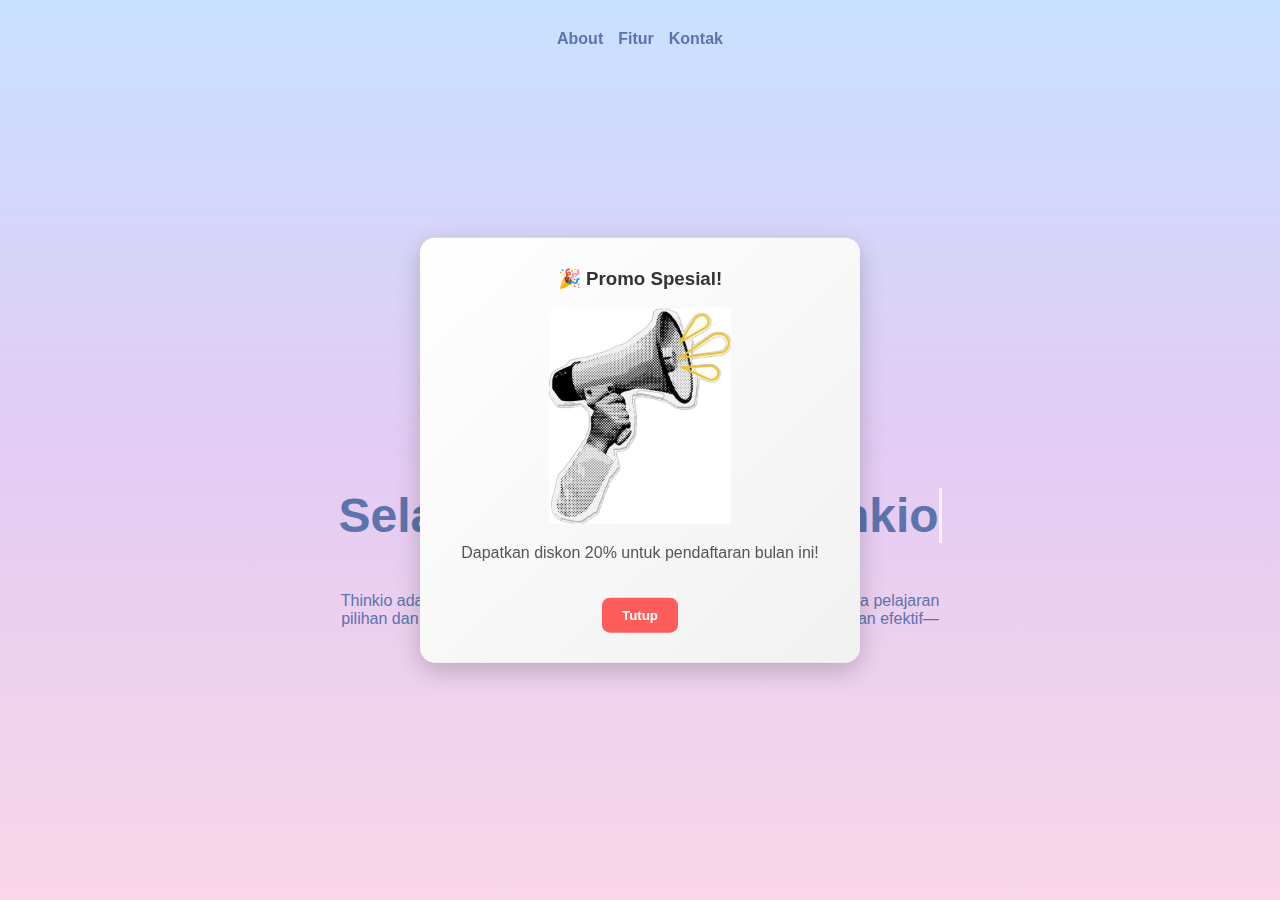
<file: index.html>
<!DOCTYPE html>
<html lang="en">
<head>
    <meta charset="UTF-8">
    <meta name="viewport" content="width=device-width, initial-scale=1.0">
    <title>Thinkio</title>
    <link rel="stylesheet" href="css/style.css">
    <link rel="icon" type="image/png" href="foto/puzzle.png">

</head>
<body>
    <body>
        <div id="promoPopup">
            <h3>🎉 Promo Spesial!</h3>
            <img src="foto/promo.jpg" alt="promo" style="width: 215; height: 215px;">
            <p>Dapatkan diskon 20% untuk pendaftaran bulan ini!</p>
            <button onclick="closePopup()">Tutup</button>
        </div>
        <script>
            window.onload = function () {
            const popup = document.getElementById("promoPopup");
            const overlay = document.getElementById("overlay");

            popup.classList.add("show");
            popup.style.display = "block";
            overlay.style.display = "block";
            }

            function closePopup() {
            const popup = document.getElementById("promoPopup");
            const overlay = document.getElementById("overlay");

            popup.classList.remove("show");
            popup.style.display = "none";
            overlay.style.display = "none";
            }
        </script>
        <nav>
            <ul>
                <li><a href="about.html">About</a></li>
                <li><a href="features.html">Fitur</a></li>
                <li><a href="contact.html">Kontak</a></li>
            </ul>
        </nav>
        <img src="foto/thiniopng.png" alt="logo" style="width: 250px; height: 250px;">
        <h1 class="typing-animation"><span>Selamat Datang di Thinkio</span></h1><br>
        <p class="description">Thinkio adalah platform edukasi interaktif untuk siswa SMA dengan 8 mata pelajaran pilihan dan 3 fitur unggulan. Belajar jadi lebih fleksibel, menyenangkan, dan efektif—siap temani perjalananmu menuju masa depan gemilang!</p>
</body>
</body>
</html>
</file>
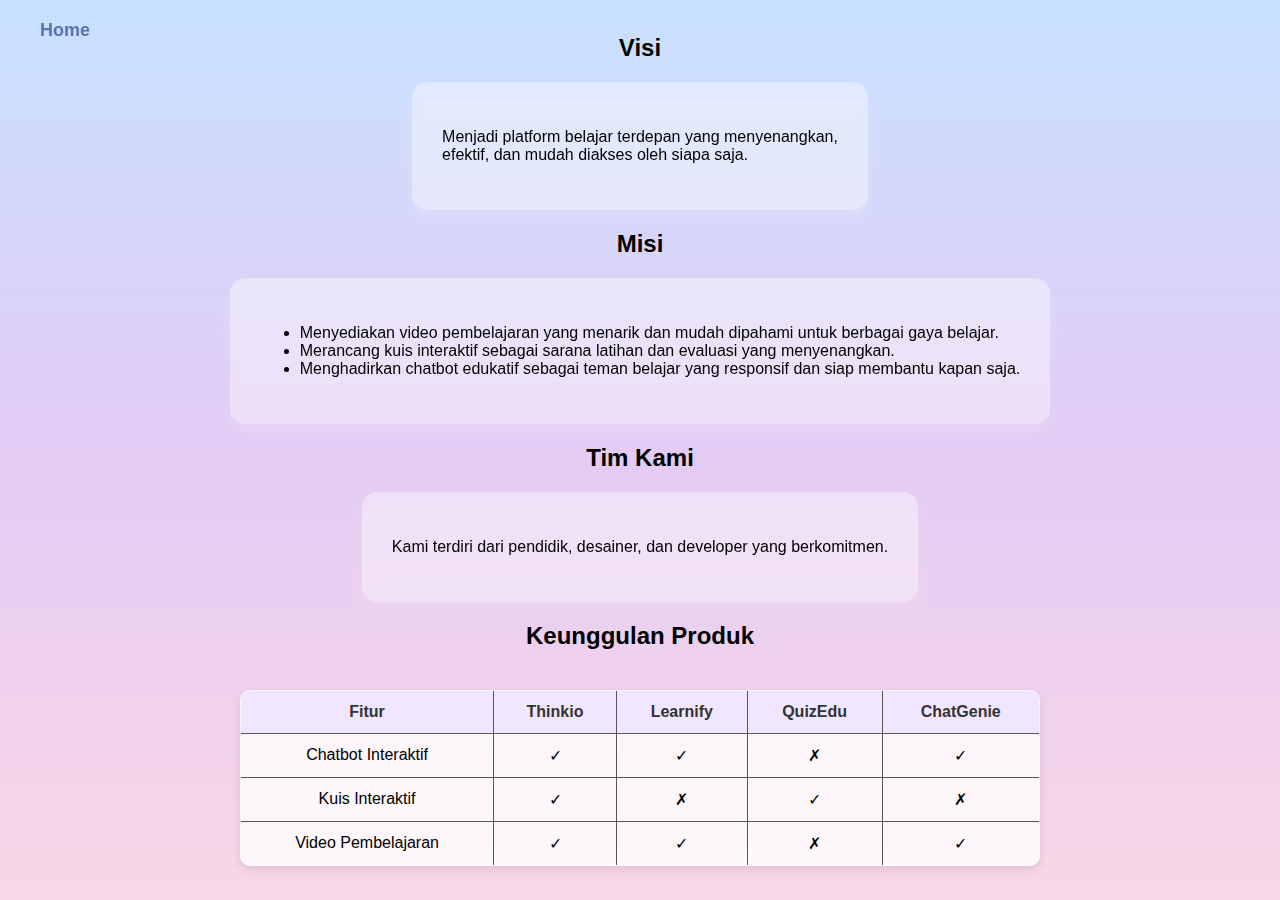
<file: about.html>
<!DOCTYPE html>
<html lang="en">
<head>
    <meta charset="UTF-8">
    <meta name="viewport" content="width=device-width, initial-scale=1.0">
    <title>About Thinkio</title>
    <link rel="stylesheet" href="css/about.css">
    <link rel="icon" type="image/png" href="foto/puzzle.png">
</head>
<body>
    <h2>Visi</h2>
    <div class="box">
    <p>Menjadi platform belajar terdepan yang menyenangkan,<br> efektif, dan mudah diakses oleh siapa saja.</p>
    </div>
    <h2>Misi</h2>
    <div class="box">
    <ul>
    <li>Menyediakan video pembelajaran yang menarik dan mudah dipahami untuk berbagai gaya belajar.</li>
    <li>Merancang kuis interaktif sebagai sarana latihan dan evaluasi yang menyenangkan.</li>
    <li>Menghadirkan chatbot edukatif sebagai teman belajar yang responsif dan siap membantu kapan saja.</li>
    </ul>
    </div>
    <h2>Tim Kami</h2>
    <div class="box">
    <p>Kami terdiri dari pendidik, desainer, dan developer yang berkomitmen.</p>
    </div>
    <h2>Keunggulan Produk</h2>
<table border="1">
    <tr>
        <th>Fitur</th>
        <th>Thinkio</th>
        <th>Learnify</th>
        <th>QuizEdu</th>
        <th>ChatGenie</th>
    </tr>
    <tr>
        <td>Chatbot Interaktif</td>
        <td>✓</td>
        <td>✓</td>
        <td>✗</td>
        <td>✓</td>
    </tr>
    <tr>
        <td>Kuis Interaktif</td>
        <td>✓</td>
        <td>✗</td>
        <td>✓</td>
        <td>✗</td>
    </tr>
    <tr>
        <td>Video Pembelajaran</td>
        <td>✓</td>
        <td>✓</td>
        <td>✗</td>
        <td>✓</td>
    </tr>
</table>

    <div class="back">
        <a href="index.html">Home</a>
    </div>
</body>
</html>
</file>
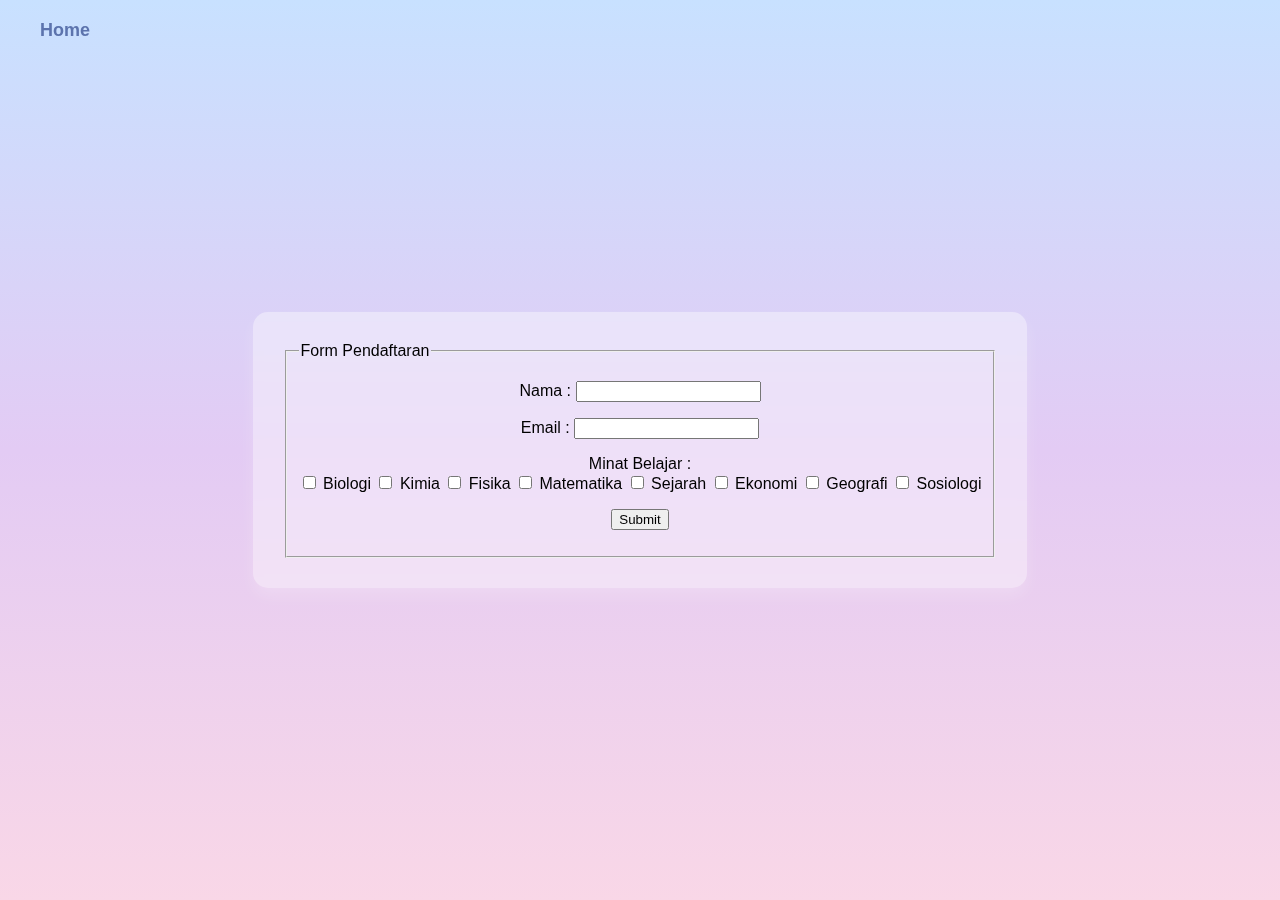
<file: contact.html>
<!DOCTYPE html>
<html lang="en">
<head>
    <meta charset="UTF-8">
    <meta name="viewport" content="width=device-width, initial-scale=1.0">
    <title>Contact Thinkio</title>
    <link rel="stylesheet" href="css/contact.css">
    <link rel="icon" type="image/png" href="foto/puzzle.png">
    <script>
    function kirimPesan() {
        var nama = document.getElementById("nama").value.trim();
        var email = document.getElementById("email").value.trim();

        // Cek apakah ada checkbox yang dipilih
        var checkboxes = document.querySelectorAll('input[type="checkbox"]');
        var checked = Array.from(checkboxes).some(cb => cb.checked);

        if (nama === "" || email === "" || !checked) {
            alert("Harap input semua data!");
            return false; // Mencegah submit
        } else {
            alert("Pesan Anda telah terkirim!");

            // ✅ Reset form
            document.querySelector("form").reset();

            return false; // Supaya tidak reload halaman
        }
    }
    </script>
</head>
<body>
    <center>
    <div class="form-box">
    <form onsubmit="return kirimPesan()">
        <fieldset>
            <legend>Form Pendaftaran</legend>
            <p>Nama : <input type="text" id="nama" name="nama"></p>
            <p>Email : <input type="text" id="email" name="email"></p>
            <p>
                Minat Belajar : <br>
                    <input type="checkbox" name="minat" value="bio"> Biologi
                    <input type="checkbox" name="minat" value="kimia"> Kimia
                    <input type="checkbox" name="minat" value="fisika"> Fisika
                    <input type="checkbox" name="minat" value="mtk"> Matematika
                    <input type="checkbox" name="minat" value="sejarah"> Sejarah
                    <input type="checkbox" name="minat" value="ekonomi"> Ekonomi
                    <input type="checkbox" name="minat" value="geo"> Geografi
                    <input type="checkbox" name="minat" value="sosio"> Sosiologi
            </p>
            <p><input type="submit" value="Submit"></p>
        </fieldset>
    </form>
    </div>
    </center>
     <div class="back">
        <a href="index.html">Home</a>
    </div>
</body>
</html>
</file>
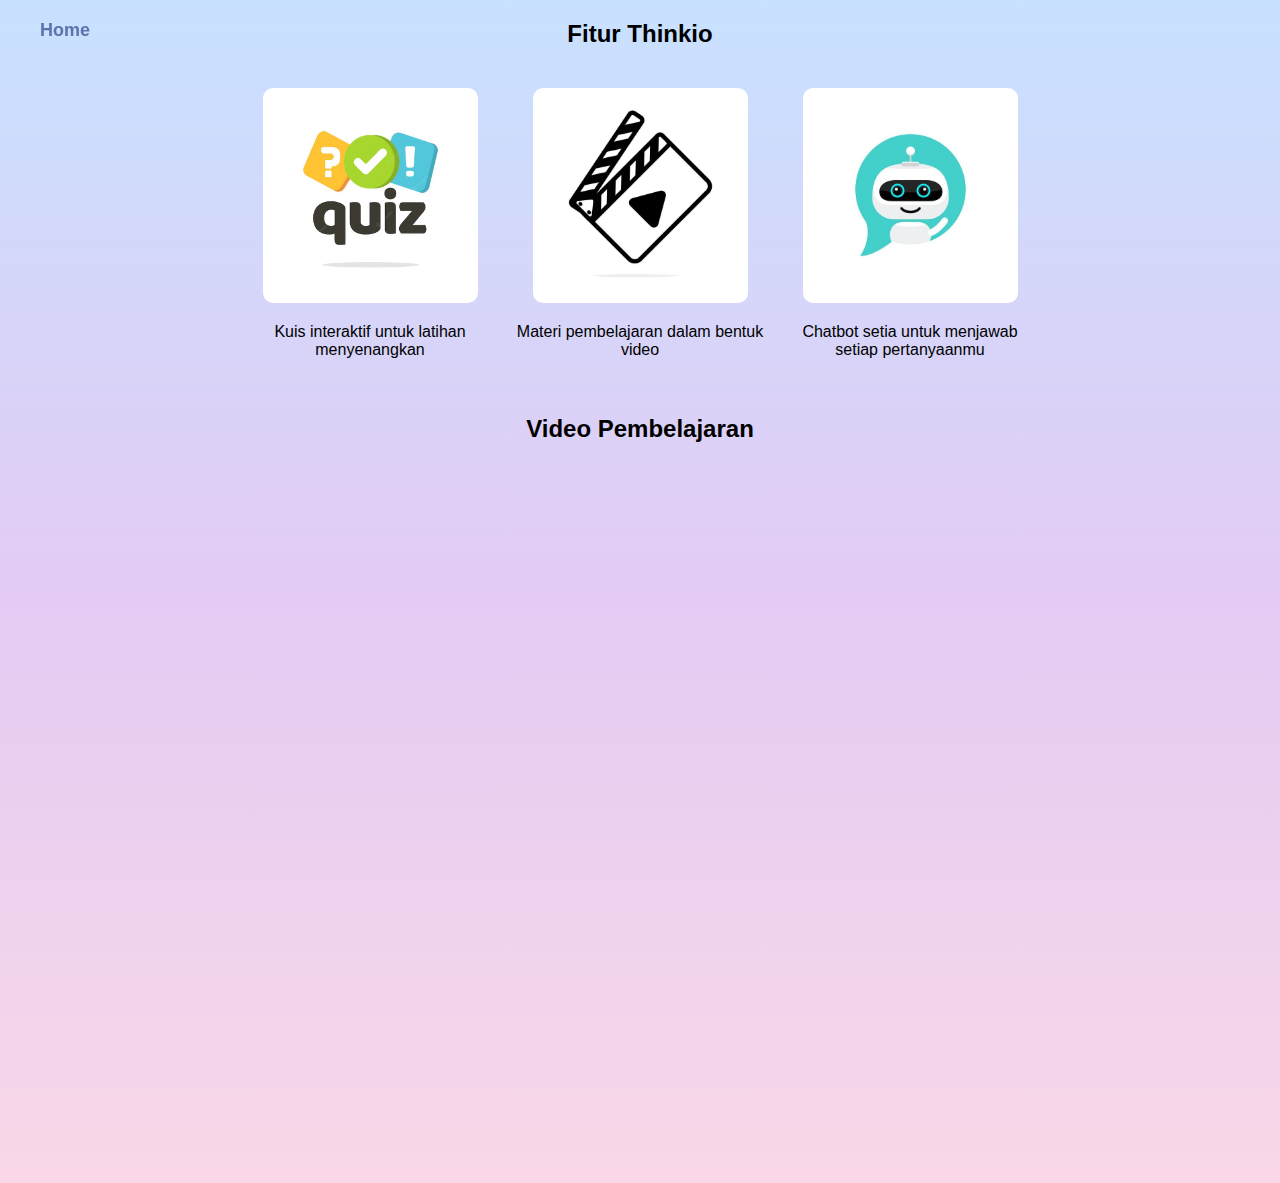
<file: features.html>
<!DOCTYPE html>
<html lang="en">
<head>
    <meta charset="UTF-8">
    <meta name="viewport" content="width=device-width, initial-scale=1.0">
    <title>Features Thinkio</title>
    <link rel="icon" type="image/png" href="foto/puzzle.png">
    <style>
        body {
        margin: 0;
        padding: 0;
        font-family: 'Poppins', sans-serif;
        background: linear-gradient(0deg, rgba(249, 215, 231, 1) 0%, rgba(227, 203, 244, 1) 50%, rgba(200, 225, 255, 1) 100%);
        min-height: 100vh;
        display: flex;
        flex-direction: column;
        align-items: center;
        justify-content: center;
        }

        .box-fitur {
        display: flex;
        justify-content: center;
        flex-wrap: wrap; /* agar tetap responsif di layar kecil */
        gap: 20px; /* jarak antar fitur */
        margin: 20px 0;
        }

        .fitur {
        width: 250px;
        text-align: center;
        }

        .fitur img {
        border-radius: 10px;
        }

        .feature {
            margin-bottom: 20px;
        }
        video {
            max-width: 100%;
        }

        .back {
            position: fixed;
            top: 20px;
            left: 20px;
            z-index: 999; /* supaya tetap di atas elemen lain */
        }

        .back a {
            font-size: 18px;
            color: #5c73ad;
            padding: 10px 20px;
            text-decoration: none;
            border-radius: 8px;
            font-weight: bold;
            transition: all 0.3s ease;
            background-color: transparent; /* bisa diubah sesuai kebutuhan */
        }

        .back a:hover {
            background-color: #5c73ad;
            color: #ffffff;
            transform: scale(1.05);
            box-shadow: 0 4px 12px rgba(0,0,0,0.2);
        }
    </style>
</head>
<body>
    <h2>Fitur Thinkio</h2>
    <div class="box-fitur">
    <div class="fitur">
        <img src="foto/quiz.jpg" alt="Kuis" style="width: 215; height: 215px;">
        <p>Kuis interaktif untuk latihan menyenangkan</p>
    </div>
    <div class="fitur">
        <img src="foto/video.jpg" alt="Video" style="width: 215; height: 215px;">
        <p>Materi pembelajaran dalam bentuk video</p>
    </div>
    <div class="fitur">
        <img src="foto/chatbot.jpg" alt="Chatbot" style="width: 215; height: 215px;">
        <p>Chatbot setia untuk menjawab setiap pertanyaanmu</p>
    </div>
    </div>
    <h2>Video Pembelajaran</h2>
    <div style="position:relative; padding-bottom:56.25%; height:0; overflow:hidden; max-width:100%;">
    <iframe width="560" height="315" src="https://www.youtube.com/embed/d33u16SxB0Y" frameborder="0" allow="autoplay; encrypted-media; picture-in-picture" allowfullscreen></iframe>
    </div>
    <div class="back">
        <a href="index.html">Home</a>
    </div>
</body>
</html>
</file>
<file: css/style.css>
body {
  margin: 0;
  padding: 0;
  font-family: 'Poppins', sans-serif;
  background: linear-gradient(0deg, rgba(249, 215, 231, 1) 0%, rgba(227, 203, 244, 1) 50%, rgba(200, 225, 255, 1) 100%);
  min-height: 100vh;
  display: flex;
  flex-direction: column;
  align-items: center;
  justify-content: center;
}

.typing-animation {
  font-size: 3rem;
  margin: 0 auto;
  width: fit-content;
  color: #5c73ad;
  text-align: center;
}

.typing-animation span {
  display: inline-block;
  overflow: hidden;
  white-space: nowrap;
  border-right: 3px solid rgba(255, 255, 255, 0.75);
  animation: typing-loop 6s steps(23) infinite, blink 0.75s step-end infinite;
}

@keyframes typing-loop {
  0%   { width: 0 }
  40%  { width: 23ch }
  60%  { width: 23ch }
  100% { width: 0 }
}

@keyframes blink {
  0%, 100% { border-color: transparent }
  50% { border-color: rgba(255, 255, 255, 0.75) }
}

#promoPopup {
  display: none;
  position: fixed;
  top: 50%;
  left: 50%;
  transform: translate(-50%, -50%) scale(0.8);
  background: linear-gradient(to bottom right, #ffffff, #f1f1f1);
  padding: 30px 20px;
  border-radius: 15px;
  box-shadow: 0 8px 25px rgba(0, 0, 0, 0.2);
  z-index: 1000;
  text-align: center;
  width: 80%;
  max-width: 400px;
  opacity: 0;
  transition: all 0.3s ease-in-out;
}

#promoPopup.show {
  opacity: 1;
  transform: translate(-50%, -50%) scale(1);
}


    #promoPopup h3 {
      margin-top: 0;
      color: #333;
    }

    #promoPopup p {
      color: #555;
      font-size: 16px;
    }

    #promoPopup button {
      margin-top: 20px;
      padding: 10px 20px;
      background-color: #ff5c5c;
      color: white;
      border: none;
      border-radius: 8px;
      cursor: pointer;
      font-weight: bold;
      transition: background 0.2s ease;
    }

     #promoPopup button:hover {
      background-color: #e04848;
    }

nav {
    display: flex;
    justify-content: center;
    margin-top: 10px;
    background: none; /* pastikan background tidak ada */
    position: fixed; /* Memperbaiki posisi navbar di atas */
    top: 20px; /* Posisikan di atas halaman */
    left: 50%; /* Posisikan di tengah horizontal */
    transform: translateX(-50%); /* Sesuaikan posisi agar benar-benar di tengah */
    z-index: 10; /* Menempatkan navbar di atas konten lainnya */
}

nav ul {
    list-style: none;
    padding: 0;
    margin: 0;
    display: flex;
    gap: 15px;
}

nav a {
    margin: 0;
    color: #5c73ad;
    text-decoration: none;
    font-weight: bold;
    font-size: 16px; /* Ukuran font diperbesar */
}

nav a:hover {
    color: #b984e0; /* Ubah warna saat hover */
    transform: scale(1.1); /* Efek pembesaran sedikit saat hover */
}

.description {
  font-size: 16px;
  font-family: 'Poppins', sans-serif;
  margin-top: 20px;
  max-width: 600px;
  color: #5c73ad;
  text-align: center; /* Buat teksnya rata tengah */
  margin-left: auto;
  margin-right: auto;
}
</file>
<file: css/about.css>
body {
  margin: 0;
  padding: 0;
  font-family: 'Poppins', sans-serif;
  background: linear-gradient(0deg, rgba(249, 215, 231, 1) 0%, rgba(227, 203, 244, 1) 50%, rgba(200, 225, 255, 1) 100%);
  min-height: 100vh;
  display: flex;
  flex-direction: column;
  align-items: center;
  justify-content: center;
  overflow-y: auto;
}
table {
  margin-top: 20px;
  margin-bottom: 20px;
  width: 90%; /* batasi lebar maksimum */
  max-width: 800px; /* supaya tidak terlalu lebar di layar besar */
  border-collapse: collapse;
  background-color: rgba(255, 255, 255, 0.8); /* agar tampak lebih kontras */
  border-radius: 10px;
  overflow: hidden; /* supaya radius berlaku untuk semua */
  box-shadow: 0 4px 10px rgba(0, 0, 0, 0.1); /* soft shadow */
}

th, td {
  padding: 12px;
  border: 1px solid #555;
  text-align: center;
}

th {
  background-color: #f0e6ff;
  color: #333;
  font-weight: 600;
}

.box {
  background-color: rgba(255, 255, 255, 0.4); /* transparan putih */
  padding: 30px;
  border-radius: 15px;
  box-shadow: 0 8px 16px rgba(255, 255, 255, 0.2); /* white soft shadow */
  backdrop-filter: blur(5px); /* efek kaca buram */
  -webkit-backdrop-filter: blur(5px); /* dukungan untuk Safari */
}

.back {
    position: fixed;
    top: 20px;
    left: 20px;
    z-index: 999; /* supaya tetap di atas elemen lain */
}

.back a {
    font-size: 18px;
    color: #5c73ad;
    padding: 10px 20px;
    text-decoration: none;
    border-radius: 8px;
    font-weight: bold;
    transition: all 0.3s ease;
    background-color: transparent; /* bisa diubah sesuai kebutuhan */
}

.back a:hover {
    background-color: #5c73ad;
    color: #ffffff;
    transform: scale(1.05);
    box-shadow: 0 4px 12px rgba(0,0,0,0.2);
}

#promoPopup {
      display: none;
      position: fixed;
      top: 30%;
      left: 50%;
      transform: translate(-50%, -50%);
      background: white;
      padding: 20px;
      border: 2px solid #888;
      box-shadow: 0px 0px 10px rgba(0,0,0,0.3);
      z-index: 1000;
    }
    #overlay {
      display: none;
      position: fixed;
      top: 0;
      left: 0;
      width: 100%;
      height: 100%;
      background: rgba(0,0,0,0.5);
      z-index: 999;
    }
</file>
<file: css/contact.css>
body {
  margin: 0;
  padding: 0;
  font-family: 'Poppins', sans-serif;
  background: linear-gradient(0deg, rgba(249, 215, 231, 1) 0%, rgba(227, 203, 244, 1) 50%, rgba(200, 225, 255, 1) 100%);
  min-height: 100vh;
  display: flex;
  flex-direction: column;
  align-items: center;
  justify-content: center;
}

.form-box {
  background-color: rgba(255, 255, 255, 0.4); /* transparan putih */
  padding: 30px;
  border-radius: 15px;
  box-shadow: 0 8px 16px rgba(255, 255, 255, 0.2); /* white soft shadow */
  backdrop-filter: blur(5px); /* efek kaca buram */
  -webkit-backdrop-filter: blur(5px); /* dukungan untuk Safari */
}

.back {
    position: fixed;
    top: 20px;
    left: 20px;
    z-index: 999; /* supaya tetap di atas elemen lain */
}

.back a {
    font-size: 18px;
    color: #5c73ad;
    padding: 10px 20px;
    text-decoration: none;
    border-radius: 8px;
    font-weight: bold;
    transition: all 0.3s ease;
    background-color: transparent; /* bisa diubah sesuai kebutuhan */
}

.back a:hover {
    background-color: #5c73ad;
    color: #ffffff;
    transform: scale(1.05);
    box-shadow: 0 4px 12px rgba(0,0,0,0.2);
}
</file>
